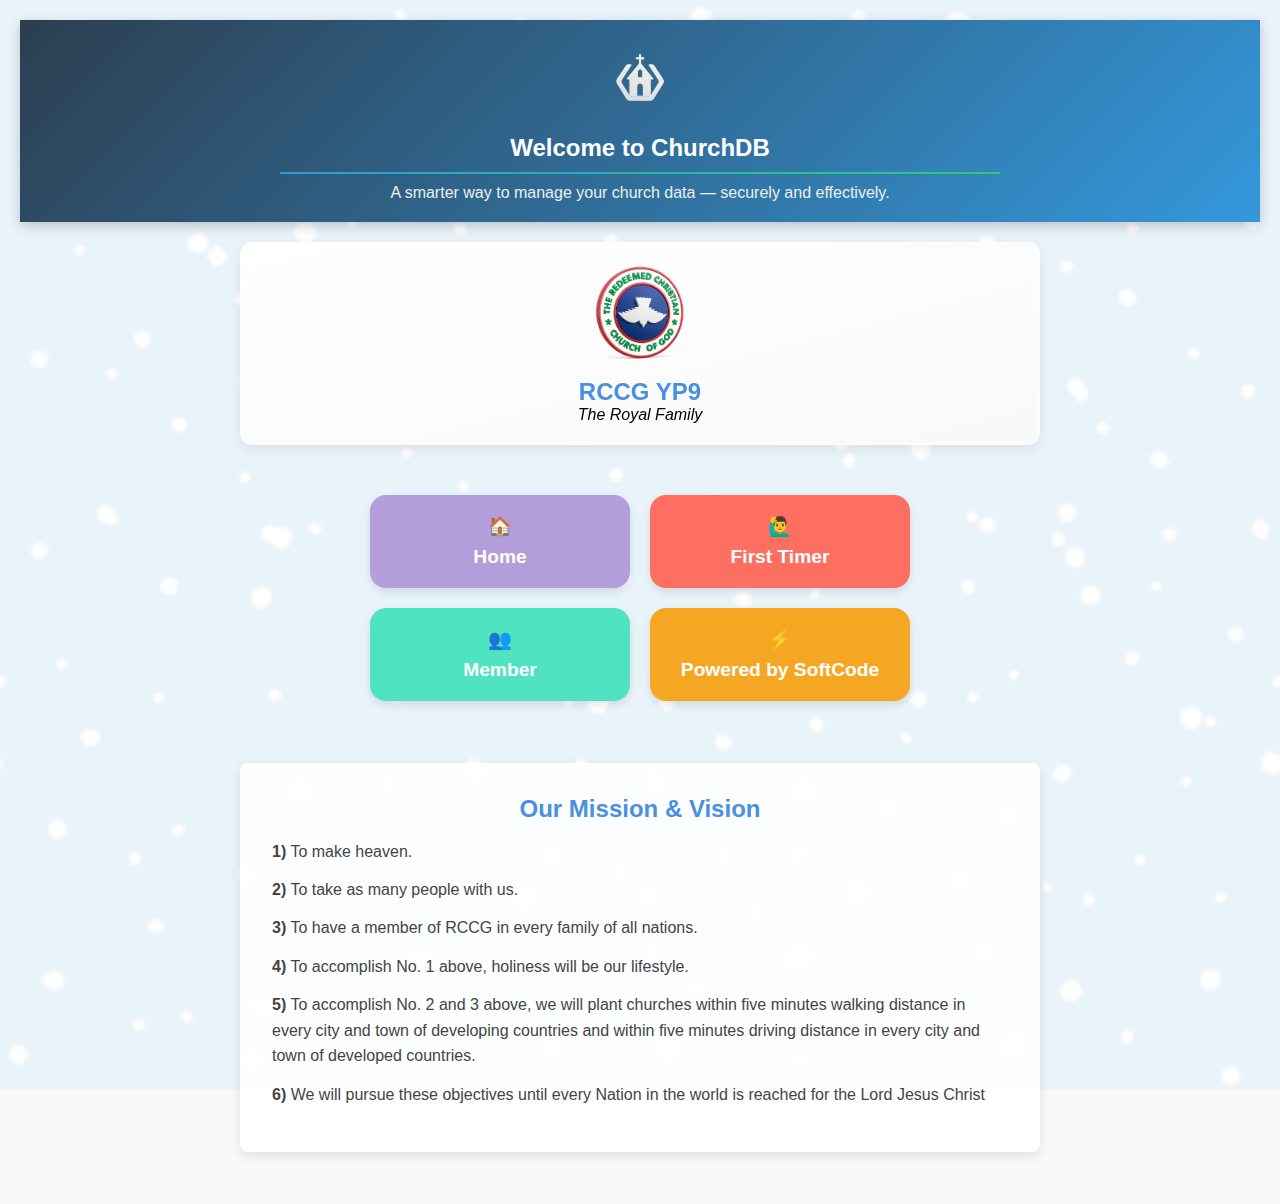
<file: index.html>
<!DOCTYPE html>
<html lang="en">
<head>
  <meta charset="UTF-8" />
  <meta name="viewport" content="width=device-width, initial-scale=1" />
  <title>ChurchDB App</title>
  <link rel="icon" href="images/SoftCode-Favicon.png" type="image/png" />
  <link rel="stylesheet" href="dashboard.css" />
</head>
<body>
  <header class="app-header">
    <img src="images/ChurchDB-white-logo.png" alt="ChurchDB Logo" class="app-logo" />
    <h1 class="app-title">Welcome to ChurchDB</h1>
    <hr class="decorative-line" />
    <h2 class="app-subtitle">A smarter way to manage your church data — securely and effectively.</h2>
  </header>

  <section id="church-title" class="church-title-card">
    <img src="images/New RCCG Logo.png" alt="Logo" class="welcome-logo">
    <h2>RCCG YP9</h2>
    <p>The Royal Family</p>
  </section>

  <main class="dashboard">
        <a href="index.html" class="tile tile-mission">
      🏠<span>Home</span>
    </a>
    <a href="#" class="tile tile-first-timer">
      🙋‍♂️<span>First Timer</span>
    </a>
    <a href="member.html" class="tile tile-member">
      👥<span>Member</span>
    </a>
    <a href="https://www.soft-code.org" target="_blank" rel="noopener" class="tile tile-powered">
      ⚡<span>Powered by SoftCode</span>
    </a>
  </main>

      <!-- Mission Section -->
    <section class="mission-section">
      <h2>Our Mission & Vision</h2>
      <ul class="mission-list">
        <li><strong>1)</strong> To make heaven.</li>
        <li><strong>2)</strong> To take as many people with us.</li>
        <li><strong>3)</strong> To have a member of RCCG in every family of all nations.</li>
        <li><strong>4)</strong> To accomplish No. 1 above, holiness will be our lifestyle.</li>
        <li><strong>5)</strong> To accomplish No. 2 and 3 above, we will plant churches within five minutes walking distance in every city and town of developing countries and within five minutes driving distance in every city and town of developed countries.
        </li>
        <li><strong>6)</strong> We will pursue these objectives until every Nation in the world is reached for the Lord Jesus Christ</li>
      </ul>
    </section>

</body>
</html>
</file>
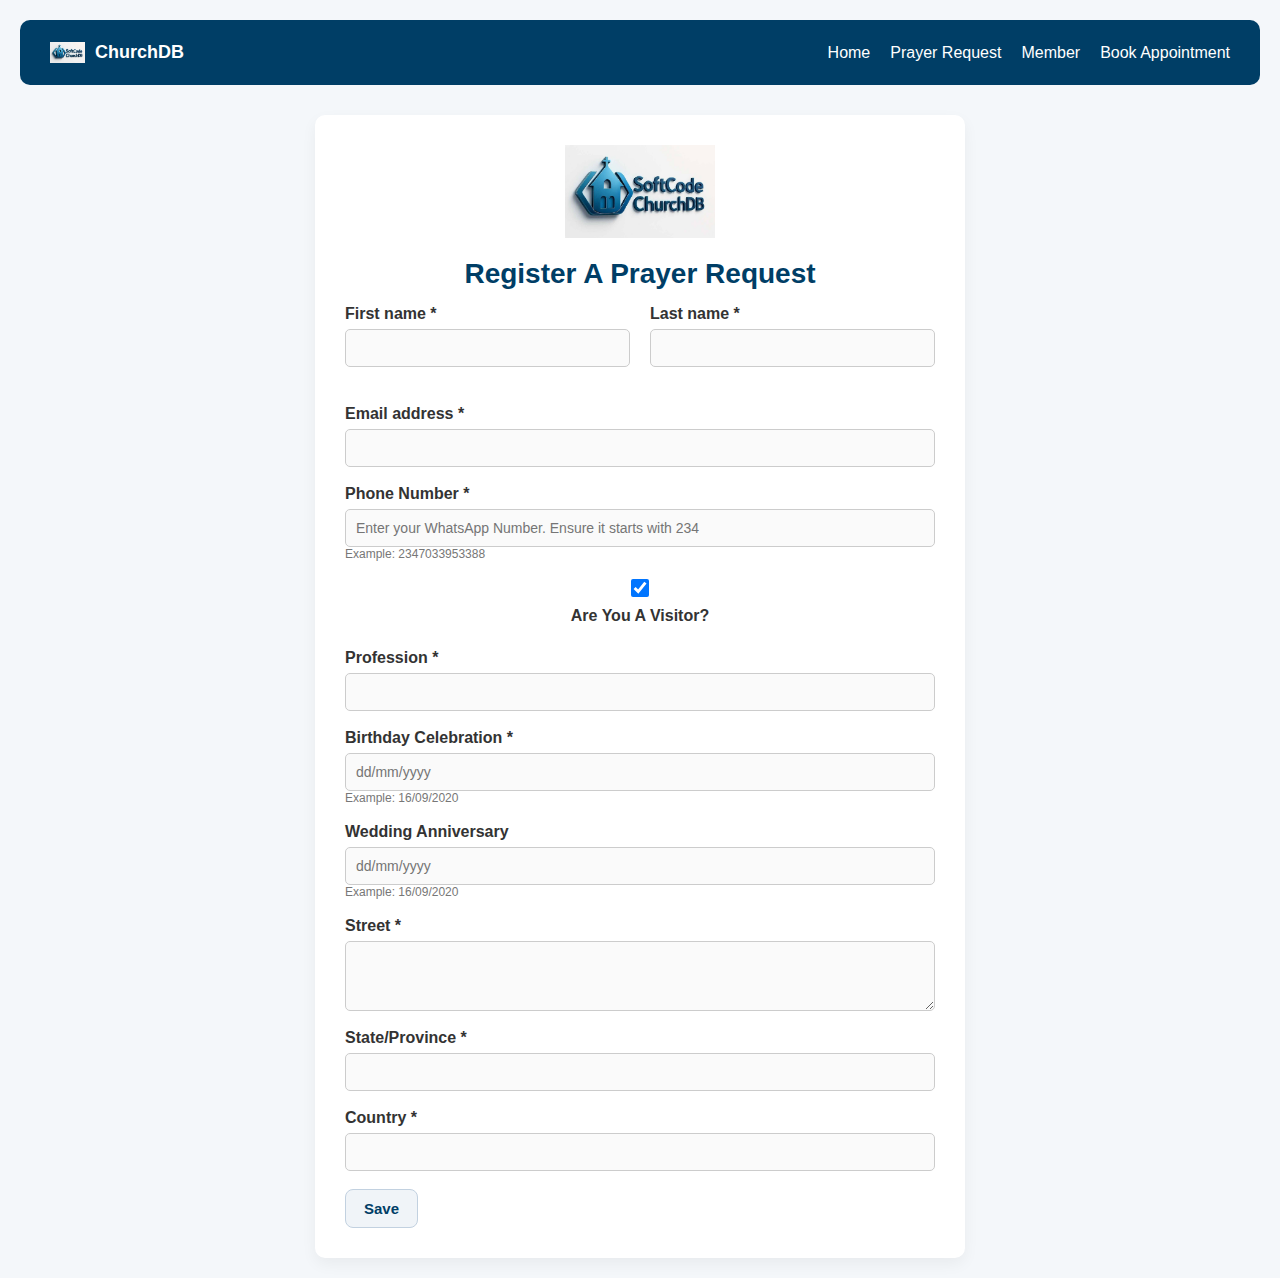
<file: appointment.html>
<!DOCTYPE html>
<html lang="en">
<head>
  <meta charset="UTF-8">
  <meta name="viewport" content="width=device-width, initial-scale=1.0">
  <title>Register a Prayer Request</title>
  <link rel="icon" type="image/png" href="images/favicon.png"> <!-- Add this line -->
  <link rel="stylesheet" href="form-style.css">
</head>
<body>

   <nav class="navbar">
  <a href="index.html" class="nav-brand">
    <img src="images/SoftCode ChurchDB2.1.jpg" alt="ChurchDB Logo" class="nav-logo">
    <span class="nav-title">ChurchDB</span>
  </a>
  <ul class="nav-links">
    <li><a href="index.html">Home</a></li>
    <li><a href="prayer-request.html">Prayer Request</a></li>
    <li><a href="member.html">Member</a></li>
    <li><a href="appointment.html">Book Appointment</a></li>
  </ul>
</nav>



  <div class="form-container">
    <img src="images/SoftCode ChurchDB2.1.jpg" alt="ChurchDB Logo" class="welcome-logo">
    <h1 class="form-title">Register A Prayer Request</h1>

    <form id="form" action="https://webto.salesforce.com/servlet/servlet.WebToLead?encoding=UTF-8&orgId=00DWU00000PkmJN" method="POST">
      <input type="hidden" name="oid" value="00DWU00000PkmJN">
      <input type="hidden" name="retURL" value="https://churchdb.github.io/rccg-yp9/successpage.html">

      <div class="form-row">
        <div class="form-group">
          <label for="first_name">First name *</label>
          <input type="text" id="first_name" name="first_name" required>
        </div>

        <div class="form-group">
          <label for="last_name">Last name *</label>
          <input type="text" id="last_name" name="last_name" required>
        </div>
      </div>

      <div class="form-group">
        <label for="email">Email address *</label>
        <input type="email" id="email" name="email" required>
      </div>

      <div class="form-group">
  <label for="phone">Phone Number *</label>
  <input
    type="text"
    id="phone"
    name="phone"
    placeholder="Enter your WhatsApp Number. Ensure it starts with 234"
    pattern="234\d{10}"
    title="Phone number must start with 234 followed by 10 digits"
    required
  >
  <small>Example: 2347033953388</small>
</div>


      <div class="form-group checkbox-group">
        <input type="checkbox" id="00NWU00000wVbYA" name="00NWU00000wVbYA" value="1" checked>
        <label for="00NWU00000wVbYA">Are You A Visitor?</label>
      </div>

      <div class="form-group">
        <label for="company">Profession *</label>
        <input type="text" id="company" name="company" required>
      </div>

      <div class="form-group">
        <label for="00NWU00000wVHBF">Birthday Celebration *</label>
        <input type="text" id="00NWU00000wVHBF" name="00NWU00000wVHBF" placeholder="dd/mm/yyyy" required>
        <small>Example: 16/09/2020</small>
      </div>

      <div class="form-group">
        <label for="00NWU00000wVGez">Wedding Anniversary</label>
        <input type="text" id="00NWU00000wVGez" name="00NWU00000wVGez" placeholder="dd/mm/yyyy">
        <small>Example: 16/09/2020</small>
      </div>

      <div class="form-group">
        <label for="street">Street *</label>
        <textarea id="street" name="street" rows="3" required></textarea>
      </div>

      <div class="form-group">
        <label for="state">State/Province *</label>
        <input type="text" id="state" name="state" required>
      </div>

      <div class="form-group">
        <label for="country">Country *</label>
        <input type="text" id="country" name="country" required>
      </div>

      <button type="submit" class="btn-submit">Save</button>
    </form>
  </div>

</body>
</html>
</file>
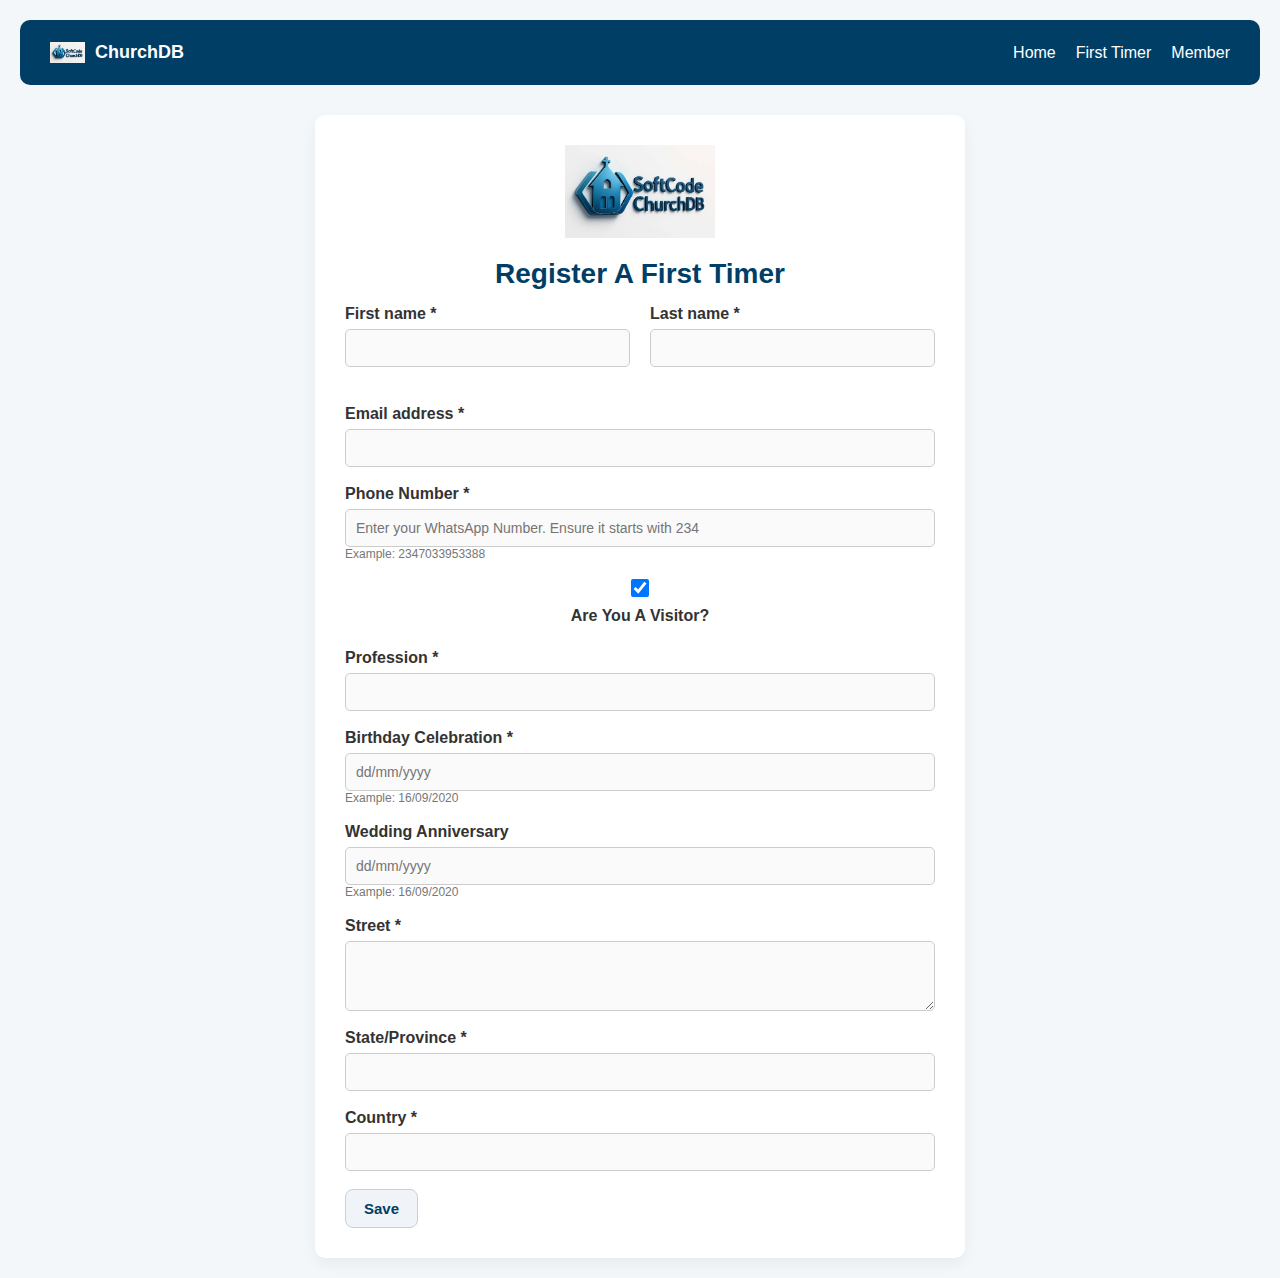
<file: first-timer.html>
<!DOCTYPE html>
<html lang="en">
<head>
  <meta charset="UTF-8">
  <meta name="viewport" content="width=device-width, initial-scale=1.0">
  <title>Register a First Timer</title>
  <link rel="stylesheet" href="form-style.css">
</head>
<body>

   <nav class="navbar">
  <a href="index.html" class="nav-brand">
    <img src="images/SoftCode ChurchDB2.1.jpg" alt="ChurchDB Logo" class="nav-logo">
    <span class="nav-title">ChurchDB</span>
  </a>
  <ul class="nav-links">
    <li><a href="index.html">Home</a></li>
    <li><a href="first-timer.html">First Timer</a></li>
    <li><a href="member.html">Member</a></li>
  </ul>
</nav>



  <div class="form-container">
    <img src="images/SoftCode ChurchDB2.1.jpg" alt="ChurchDB Logo" class="welcome-logo">
    <h1 class="form-title">Register A First Timer</h1>

    <form id="form" action="https://webto.salesforce.com/servlet/servlet.WebToLead?encoding=UTF-8&orgId=00DWU00000PkmJN" method="POST">
      <input type="hidden" name="oid" value="00DWU00000PkmJN">
      <input type="hidden" name="retURL" value="https://churchdb.github.io/rccg-tohgsuccesspage.html">

      <div class="form-row">
        <div class="form-group">
          <label for="first_name">First name *</label>
          <input type="text" id="first_name" name="first_name" required>
        </div>

        <div class="form-group">
          <label for="last_name">Last name *</label>
          <input type="text" id="last_name" name="last_name" required>
        </div>
      </div>

      <div class="form-group">
        <label for="email">Email address *</label>
        <input type="email" id="email" name="email" required>
      </div>

      <div class="form-group">
  <label for="phone">Phone Number *</label>
  <input
    type="text"
    id="phone"
    name="phone"
    placeholder="Enter your WhatsApp Number. Ensure it starts with 234"
    pattern="234\d{10}"
    title="Phone number must start with 234 followed by 10 digits"
    required
  >
  <small>Example: 2347033953388</small>
</div>


      <div class="form-group checkbox-group">
        <input type="checkbox" id="00NWU00000wVbYA" name="00NWU00000wVbYA" value="1" checked>
        <label for="00NWU00000wVbYA">Are You A Visitor?</label>
      </div>

      <div class="form-group">
        <label for="company">Profession *</label>
        <input type="text" id="company" name="company" required>
      </div>

      <div class="form-group">
        <label for="00NWU00000wVHBF">Birthday Celebration *</label>
        <input type="text" id="00NWU00000wVHBF" name="00NWU00000wVHBF" placeholder="dd/mm/yyyy" required>
        <small>Example: 16/09/2020</small>
      </div>

      <div class="form-group">
        <label for="00NWU00000wVGez">Wedding Anniversary</label>
        <input type="text" id="00NWU00000wVGez" name="00NWU00000wVGez" placeholder="dd/mm/yyyy">
        <small>Example: 16/09/2020</small>
      </div>

      <div class="form-group">
        <label for="street">Street *</label>
        <textarea id="street" name="street" rows="3" required></textarea>
      </div>

      <div class="form-group">
        <label for="state">State/Province *</label>
        <input type="text" id="state" name="state" required>
      </div>

      <div class="form-group">
        <label for="country">Country *</label>
        <input type="text" id="country" name="country" required>
      </div>

      <button type="submit" class="btn-submit">Save</button>
    </form>
  </div>

</body>
</html>
</file>
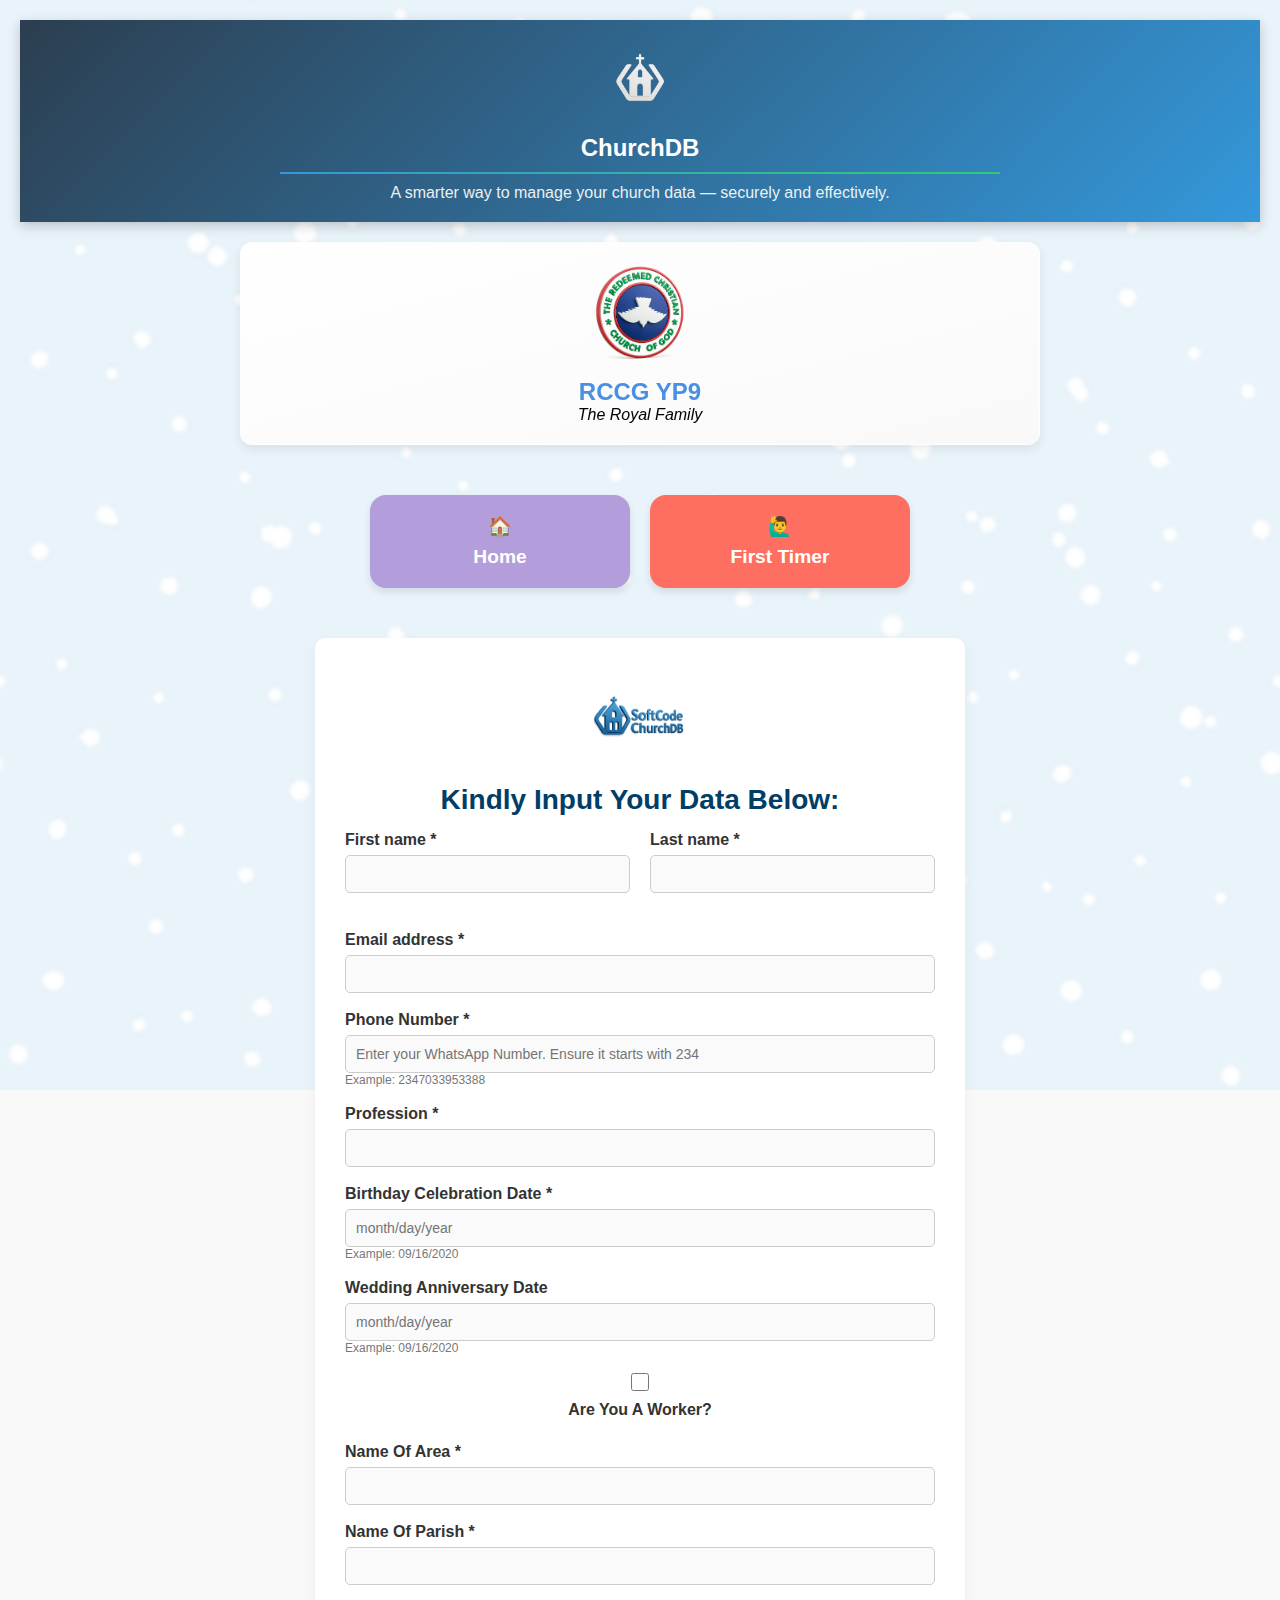
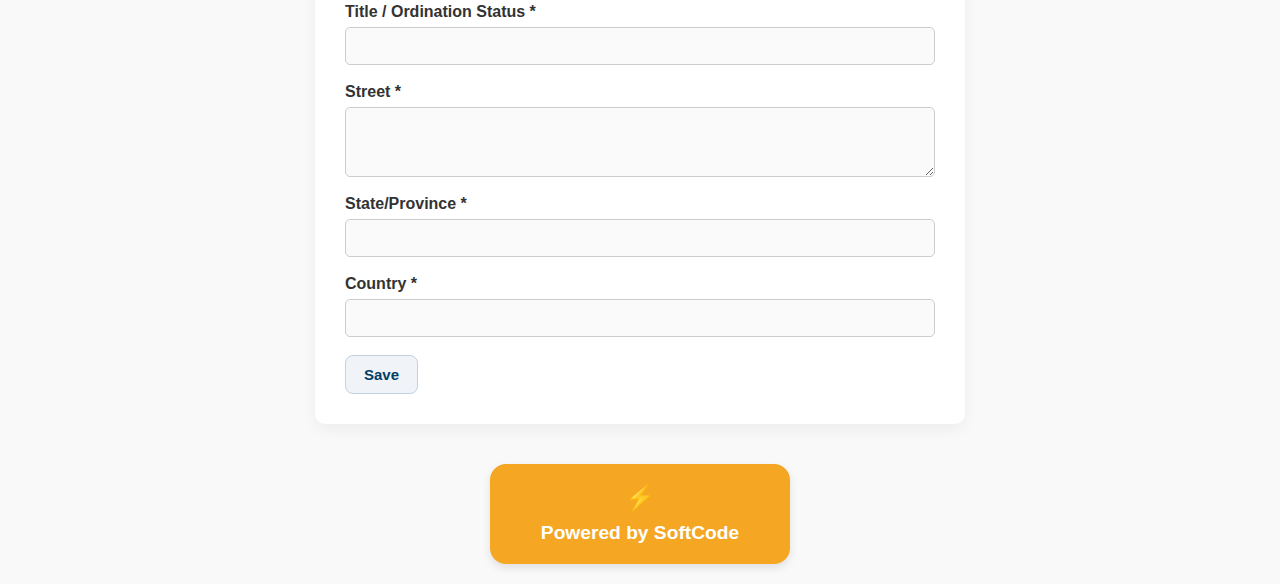
<file: member.html>
<!DOCTYPE html>
<html lang="en">
<head>
  <meta charset="UTF-8" />
  <meta name="viewport" content="width=device-width, initial-scale=1" />
  <title>ChurchDB App</title>
  <link rel="icon" href="images/SoftCode-Favicon.png" type="image/png" />
  <link rel="stylesheet" href="dashboard.css" />
</head>
<body>
  <header class="app-header">
    <img src="images/ChurchDB-white-logo.png" alt="ChurchDB Logo" class="app-logo" />
    <h1 class="app-title">ChurchDB</h1>
    <hr class="decorative-line" />
    <h2 class="app-subtitle">A smarter way to manage your church data — securely and effectively.</h2>
  </header>

  <section id="church-title" class="church-title-card">
    <img src="images/New RCCG Logo.png" alt="Logo" class="welcome-logo">
    <h2>RCCG YP9</h2>
    <p>The Royal Family</p>
  </section>

    <main class="dashboard">
    <a href="index.html" class="tile tile-mission">
      🏠<span>Home</span>
    </a>
        <a href="#" class="tile tile-first-timer">
      🙋‍♂️<span>First Timer</span>
    </a>
  </main>


<!-- Form -->



  <div class="form-container">
    <img src="images/ChurchDB.png" alt="ChurchDB Logo" class="welcome-logo">
    <h1 class="form-title">Kindly Input Your Data Below:</h1>

    <form id="form" action="https://webto.salesforce.com/servlet/servlet.WebToLead?encoding=UTF-8&orgId=00Dbm00000Pejfx" method="POST">
      <input type="hidden" name="oid" value="00Dbm00000Pejfx">
      <input type="hidden" name="retURL" value="https://churchdb.github.io/rccg-yp9/successpage.html">

      <div class="form-row">
        <div class="form-group">
          <label for="first_name">First name *</label>
          <input type="text" id="first_name" name="first_name" required>
        </div>

        <div class="form-group">
          <label for="last_name">Last name *</label>
          <input type="text" id="last_name" name="last_name" required>
        </div>
      </div>

      <div class="form-group">
        <label for="email">Email address *</label>
        <input type="email" id="email" name="email" required>
      </div>

      <div class="form-group">
  <label for="phone">Phone Number *</label>
  <input
    type="text"
    id="phone"
    name="phone"
    placeholder="Enter your WhatsApp Number. Ensure it starts with 234"
    pattern="234\d{10}"
    title="Phone number must start with 234 followed by 10 digits"
    required
  >
  <small>Example: 2347033953388</small>
</div>

      <div class="form-group">
        <label for="company">Profession *</label>
        <input type="text" id="company" name="company" required>
      </div>

      <div class="form-group">
        <label for="00Nbm00000QrRr7">Birthday Celebration Date *</label>
        <input type="text" id="00Nbm00000QrRr7" name="00Nbm00000QrRr7" placeholder="month/day/year" required>
        <small>Example: 09/16/2020</small>
      </div>

      <div class="form-group">
        <label for="00Nbm00000QrRsj">Wedding Anniversary Date</label>
        <input type="text" id="00Nbm00000QrRsj" name="00Nbm00000QrRsj" placeholder="month/day/year">
        <small>Example: 09/16/2020</small>
      </div>

      <div class="form-group checkbox-group">
        <input type="checkbox" id="00Nbm00000QrRnt" name="00Nbm00000QrRnt" value="1">
        <label for="00Nbm00000QrRnt">Are You A Worker?</label>
      </div>

      <div class="form-group">
        <label for="00Nbm00000R1149">Name Of Area *</label>
        <input type="text" id="00Nbm00000R1149" name="00Nbm00000R1149" required>
      </div>

      <div class="form-group">
        <label for="00Nbm00000R117N">Name Of Parish *</label>
        <input type="text" id="00Nbm00000R117N" name="00Nbm00000R117N" required>
      </div>

      <div class="form-group">
        <label for="00Nbm00000R11FR">Title / Ordination Status *</label>
        <input type="text" id="00Nbm00000R11FR" name="00Nbm00000R11FR" required>
      </div>

      <div class="form-group">
        <label for="street">Street *</label>
        <textarea id="street" name="street" rows="3" required></textarea>
      </div>

      <div class="form-group">
        <label for="state">State/Province *</label>
        <input type="text" id="state" name="state" required>
      </div>

      <div class="form-group">
        <label for="country">Country *</label>
        <input type="text" id="country" name="country" required>
      </div>

      <button type="submit" class="btn-submit">Save</button>
    </form>
  </div>

  <!-- Footer -->


<a href="https://www.soft-code.org" target="_blank" rel="noopener" class="tile-powered-1">
  <div class="icon">⚡</div>
  Powered by SoftCode
</a>

</body>
</html>
</file>
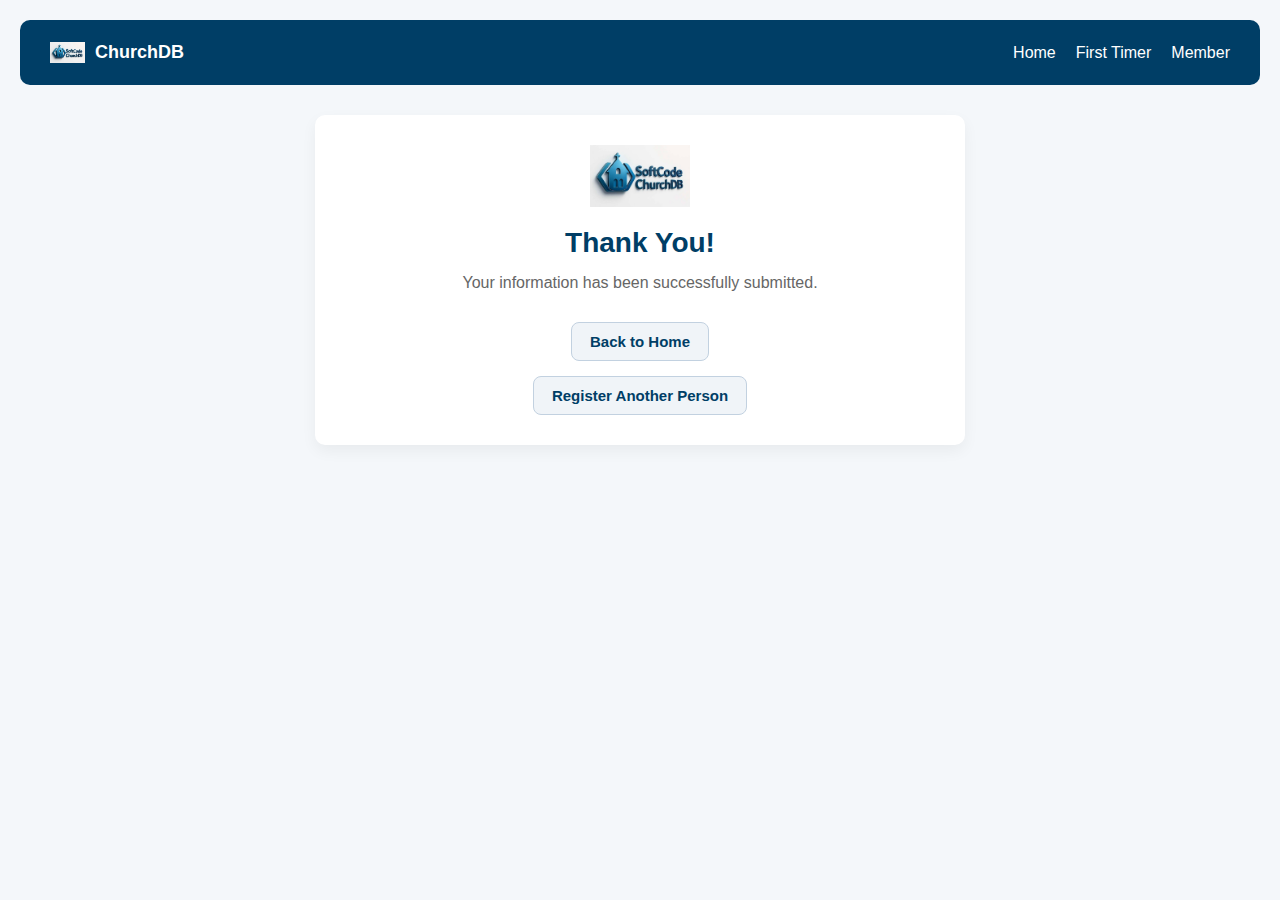
<file: successpage.html>
<!DOCTYPE html>
<html lang="en">
<head>
  <meta charset="UTF-8" />
  <meta name="viewport" content="width=device-width, initial-scale=1.0" />
  <title>Submission Successful | SoftCode ChurchDB</title>
  <link rel="icon" type="image/png" href="images/favicon.png"> <!-- Add this line -->
  <link rel="stylesheet" href="form-style.css" />
</head>
<body>

  <!-- Nav Bar -->
  <nav class="navbar">
    <a href="index.html" class="nav-brand">
      <img src="images/SoftCode ChurchDB2.1.jpg" alt="ChurchDB Logo" class="nav-logo">
      <span class="nav-title">ChurchDB</span>
    </a>
    <ul class="nav-links">
      <li><a href="index.html">Home</a></li>
      <li><a href="first-timer.html">First Timer</a></li>
      <li><a href="member.html">Member</a></li>
    </ul>
  </nav>

  <div class="form-container" style="text-align: center;">
    <img src="images/SoftCode ChurchDB2.1.jpg" alt="Success Logo" class="welcome-logo" style="width: 100px; margin-bottom: 20px;">
    <h1 class="form-title">Thank You!</h1>
    <p class="welcome-text">Your information has been successfully submitted.</p>

    <div class="button-group">
      <a href="index.html" class="btn-link">Back to Home</a>
      <a href="first-timer.html" class="btn-link">Register Another Person</a>
    </div>
  </div>

</body>
</html>
</file>
<file: dashboard.css>
/* app-style.css */

/* Add this to the top of your CSS */
@keyframes fadeSlideUp {
  0% {
    opacity: 0;
    transform: translateY(20px);
  }
  100% {
    opacity: 1;
    transform: translateY(0);
  }
}

@keyframes fadeInUp {
  from { opacity: 0; transform: translateY(20px); }
  to { opacity: 1; transform: translateY(0); }
}


body {
  margin: 0;
  font-family: 'Segoe UI', sans-serif;
  background-color: #f9f9f9;
  color: #333;
}


.app-header {
  background: linear-gradient(135deg, #2c3e50, #3498db);
  color: white;
  padding: 20px;
  text-align: center;
  box-shadow: 0 4px 12px rgba(0,0,0,0.2);
}

.app-subtitle {
  font-size: 1rem;
  font-weight: 400;
  margin-top: 8px;
  color: #ecf0f1;
}

.app-logo, .app-title {
  animation: fadeInUp 0.8s ease-out;
}

.app-logo {
  width: 80px;
  margin-bottom: 10px;
}

.app-title {
  font-size: 1.5rem;
  margin: 0;
}

.decorative-line {
  border: none;
  height: 2px;
  background: linear-gradient(to right, #3498db, #2ecc71);
  margin: 10px auto;
  width: 60%;
}


.dashboard {
  display: grid;
  grid-template-columns: repeat(2, 1fr); /* Two columns */
  grid-template-rows: repeat(2, auto);   /* Two rows */
  gap: 20px; /* Controls spacing between tiles */
  padding: 30px;
  max-width: 600px;
  margin: 0 auto;
}


/* Tile styling */

.tile {
  display: flex;
  flex-direction: column;
  align-items: center;
  justify-content: center;
  padding: 20px;
  border-radius: 16px;
  font-size: 1.2rem;
  font-weight: bold;
  color: white;
  background-color: #4a90e2;
  box-shadow: 0 4px 8px rgba(0,0,0,0.1);
  text-decoration: none;
  transition: transform 0.2s ease;
  text-align: center;
}

.tile span {
  margin-top: 8px;
}


/* Stagger animation for each tile */
.tile:nth-child(1) { animation-delay: 0.1s; }
.tile:nth-child(2) { animation-delay: 0.2s; }
.tile:nth-child(3) { animation-delay: 0.3s; }
.tile:nth-child(4) { animation-delay: 0.4s; }


.tile:hover {
  transform: scale(1.05);
  box-shadow: 0 6px 12px rgba(0,0,0,0.15);
}

/* Individual tile colors */
.tile-first-timer { background-color: #FF6F61; }
.tile-member { background-color: #50E3C2; }
.tile-mission { background-color: #B39DDB; }
.tile-powered { background-color: #F5A623; }

.tile-powered-1 {
  background-color: #F5A623;
  color: white;
  font-weight: bold;
  font-size: 1.2rem;
  padding: 20px;
  border-radius: 16px;
  text-align: center;
  text-decoration: none;
  box-shadow: 0 4px 8px rgba(0,0,0,0.1);
  transition: transform 0.2s ease;
  width: 100%;
  max-width: 300px;
  margin: 0 auto;
  margin-top: 40px; /* Creates space above the tile */
  display: flex;
  flex-direction: column;
  align-items: center;
  justify-content: center;
}

.tile-powered-1:hover {
  transform: scale(1.05);
}

.tile-powered-1 .icon {
  font-size: 1.5rem;
  margin-bottom: 10px;
  
}


.church-title-card {
  background-color: white;
  max-width: 800px;
  margin: 20px auto;
  padding: 20px;
  border-radius: 12px;
  border: 1px solid #e0e0e0; /* Subtle border */
  box-shadow: 0 4px 12px rgba(0, 0, 0, 0.08); /* Softer, deeper shadow */
  background-image: linear-gradient(to bottom right, #ffffff, #f9f9f9); /* Gentle gradient */
  border: 1px solid rgba(255, 255, 255, 0.6);
  backdrop-filter: blur(4px);
  text-align: center; /* Centers text horizontally */
}

.church-title-card h2 {
  margin-top: 0;
  color: #4A90E2;
}

.church-title-card p {
  margin-top: 0;
  color: black;
  font-style: italic;
}




.mission-card {
  background-color: white;
  max-width: 800px;
  margin: 20px auto;
  padding: 20px;
  border-radius: 12px;
  border: 1px solid #e0e0e0; /* Subtle border */
  box-shadow: 0 4px 12px rgba(0, 0, 0, 0.08); /* Softer, deeper shadow */
  background-image: linear-gradient(to bottom right, #ffffff, #f9f9f9); /* Gentle gradient */
  border: 1px solid rgba(255, 255, 255, 0.6);
  backdrop-filter: blur(4px);
}


.mission-card h2 {
  margin-top: 0;
  color: #4A90E2;
}

.mission-card ul {
  padding-left: 20px;
}





// Other Pages


/* Navigation Bar */
.navbar {
  background-color: #003e66;
  color: white;
  padding: 15px 30px;
  display: flex;
  justify-content: space-between;
  align-items: center;
  border-radius: 10px;
  margin-bottom: 30px;
}

.nav-brand {
  display: flex;
  align-items: center;
  text-decoration: none;
}

.nav-logo {
  height: 35px;
  width: 35px;
  object-fit: contain;
  margin-right: 10px;
  border-radius: 4px;
}

.nav-title {
  color: white;
  font-size: 18px;
  font-weight: bold;
}


.nav-logo {
  font-size: 20px;
  font-weight: bold;
  color: white;
}

.nav-links {
  list-style: none;
  display: flex;
  gap: 20px;
}

.nav-links a {
  color: white;
  text-decoration: none;
  font-weight: 500;
  transition: color 0.3s ease;
}

.nav-links a:hover {
  color: #e0e9f2;
}



/* General Reset */


* {
  box-sizing: border-box;
  margin: 0;
  padding: 0;
}

body {
  font-family: 'Segoe UI', Tahoma, Geneva, Verdana, sans-serif;
  background: url('images/church-background.webp') no-repeat center center fixed;
  background-size: cover;
  padding: 20px;
  color: white; /* Change from #333 to white for better contrast */
}


/* Shared Layout Containers */
.form-container,
.welcome-container {
  background-color: #fff;
  max-width: 650px;
  margin: auto;
  padding: 30px;
  border-radius: 10px;
  box-shadow: 0 6px 15px rgba(0, 0, 0, 0.05);
}

/* Logo Styling */
.welcome-logo,
.form-logo {
  display: block;
  width: 150px;
  height: auto;
  margin: 0 auto 20px;
  object-fit: contain;
  border-radius: 0;
}

/* Titles */
.welcome-title,
.form-title {
  text-align: center;
  font-size: 28px;
  margin-bottom: 15px;
  font-weight: bold;
  color: #003e66; /* From logo */
}

.welcome-title span {
  color: #444;
}

.welcome-text {
  text-align: center;
  color: #666;
  margin-bottom: 30px;
  font-size: 16px;
}

/* Button Styles */
.button-group {
  display: flex;
  flex-direction: column;
  gap: 15px;
  align-items: center; /* centers buttons horizontally */
}


.btn-link,
.btn-submit {
  display: inline-block;
  text-decoration: none;
  background-color: #f0f4f8;
  color: #003e66;
  padding: 10px 18px;
  border-radius: 8px;
  font-size: 15px;
  font-weight: 600;
  border: 1px solid #c2d1e0;
  width: fit-content;
  margin: 0 auto;
  transition: all 0.3s ease;
}

.btn-link:hover,
.btn-submit:hover {
  background-color: #e0e9f2;
  color: #002d4d;
  border-color: #9bb3c9;
}


/* Form Layout */
.form-row {
  display: flex;
  gap: 20px;
  margin-bottom: 20px;
  flex-wrap: wrap;
}

.form-group {
  display: flex;
  flex-direction: column;
  margin-bottom: 18px;
  flex: 1;
}

label {
  margin-bottom: 6px;
  font-weight: 600;
  color: #333;
}

/* Inputs */
input[type="text"],
input[type="email"],
input[type="tel"],
input[type="date"],
textarea {
  padding: 10px;
  border: 1px solid #ccc;
  border-radius: 5px;
  font-size: 14px;
  background-color: #fafafa;
}

textarea {
  resize: vertical;
}

select {
  padding: 12px 14px;
  border: 1px solid #cbd5e1;
  border-radius: 8px;
  font-size: 15px;
  background-color: #f9fafb;
  color: #333;
  -webkit-appearance: none;
  -moz-appearance: none;
  appearance: none;
  background-image: url("data:image/svg+xml;charset=US-ASCII,%3Csvg xmlns='http://www.w3.org/2000/svg' width='16' height='16' fill='%23003e66' class='bi bi-chevron-down' viewBox='0 0 16 16'%3E%3Cpath fill-rule='evenodd' d='M1.646 4.646a.5.5 0 0 1 .708 0L8 10.293l5.646-5.647a.5.5 0 0 1 .708.708l-6 6a.5.5 0 0 1-.708 0l-6-6a.5.5 0 0 1 0-.708z'/%3E%3C/svg%3E");
  background-repeat: no-repeat;
  background-position: right 12px center;
  background-size: 14px;
  cursor: pointer;
  transition: border-color 0.3s ease, background-color 0.3s ease;
}

select:focus {
  outline: none;
  border-color: #003e66;
  background-color: #fff;
}



/* Checkbox group */
.checkbox-group {
  display: flex;
  align-items: center;
  gap: 10px;
  margin-bottom: 18px;
}

.checkbox-group input {
  width: 18px;
  height: 18px;
}

small {
  font-size: 12px;
  color: #777;
}

.footer {
  background-color: #111827;
  color: #f9fafb;
  text-align: center;
  padding: 2rem 1rem;
  margin-top: 3rem;
  border-top: 1px solid #374151;
}

.footer a {
  color: #60a5fa;
  text-decoration: none;
}

.footer a:hover {
  text-decoration: underline;
}

.footer-text {
  font-size: 1.2rem;
  font-weight: bold;
  margin-bottom: 0.5rem;
}

.footer-subtext {
  font-size: 1rem;
  margin-bottom: 0.5rem;
  color: #d1d5db;
}

.footer-copy,
.footer-credit {
  font-size: 0.9rem;
  color: #9ca3af;
}

body {
      font-family: 'Segoe UI', Tahoma, Geneva, Verdana, sans-serif;
      margin: 0;
      background-color: #f9f9f9;
      color: #333;
    }

    .navbar {
      display: flex;
      justify-content: space-between;
      align-items: center;
      padding: 1rem 2rem;
      background-color: #003e66;
      color: #fff;
    }

    .nav-brand {
      display: flex;
      align-items: center;
      text-decoration: none;
      color: #fff;
    }

    .nav-logo {
      height: 40px;
      margin-right: 10px;
    }

    .nav-title {
      font-weight: bold;
      font-size: 1.2rem;
    }

    .nav-links {
      list-style: none;
      display: flex;
      gap: 1.5rem;
    }

    .nav-links a {
      color: #fff;
      text-decoration: none;
      font-weight: 500;
    }

    .nav-links a:hover {
      text-decoration: underline;
    }

    .welcome-container {
      text-align: center;
      padding: 3rem 1rem;
    }

    .welcome-logo { 
  width: 100px;
  margin-bottom: 1rem;
  transition: transform 0.6s;
  transform-style: preserve-3d;
}

.welcome-logo:hover {
  transform: rotateY(180deg);
}


    .welcome-title {
      font-size: 2rem;
      color: #003e66;
    }

    .welcome-title span {
      font-weight: bold;
      color: #005ea2;
    }

    .welcome-text {
      font-size: 1.1rem;
      margin-top: 0.5rem;
      color: #555;
      text-align: left;
    }

.mission-section {
  background-color: #ffffffdd;
  padding: 2rem;
  border-radius: 8px;
  box-shadow: 0 4px 12px rgba(0, 0, 0, 0.1);
  max-width: 800px;
  margin: 2rem auto;
}

.mission-section h2 {
  text-align: center;
  margin-bottom: 1rem;
  color: #4A90E2;
}

.mission-list {
  list-style: none;
  padding: 0;
  color: #444;
}

.mission-list li {
  margin-bottom: 0.8rem;
  line-height: 1.6;
}

    .button-group {
      margin-top: 2rem;
    }

    .btn-link {
      display: inline-block;
      margin: 0 10px;
      padding: 0.75rem 1.5rem;
      background-color: #005ea2;
      color: white;
      text-decoration: none;
      border-radius: 5px;
      transition: background-color 0.3s ease;
    }

    .btn-link:hover {
      background-color: #004880;
    }

    .footer-promo {
      margin-top: 3rem;
      padding: 2rem;
      background-color: #f0f4f8;
      text-align: center;
      transition: background-color 0.3s ease;
    }

    .footer-promo:hover {
      background-color: #e0ebf5;
    }

    .footer-promo p {
      margin: 5px 0;
    }

    .footer-promo .brand {
      font-size: 14px;
      font-weight: bold;
      color: #003e66;
    }

    .footer-promo .description {
      font-size: 13px;
      color: #444;
    }


/* Mobile */
@media (max-width: 600px) {
  .form-row {
    flex-direction: column;
  }
}
</file>
<file: form-style.css>
/* Navigation Bar */
.navbar {
  background-color: #003e66;
  color: white;
  padding: 15px 30px;
  display: flex;
  justify-content: space-between;
  align-items: center;
  border-radius: 10px;
  margin-bottom: 30px;
}

.nav-brand {
  display: flex;
  align-items: center;
  text-decoration: none;
}

.nav-logo {
  height: 35px;
  width: 35px;
  object-fit: contain;
  margin-right: 10px;
  border-radius: 4px;
}

.nav-title {
  color: white;
  font-size: 18px;
  font-weight: bold;
}


.nav-logo {
  font-size: 20px;
  font-weight: bold;
  color: white;
}

.nav-links {
  list-style: none;
  display: flex;
  gap: 20px;
}

.nav-links a {
  color: white;
  text-decoration: none;
  font-weight: 500;
  transition: color 0.3s ease;
}

.nav-links a:hover {
  color: #e0e9f2;
}



/* General Reset */


* {
  box-sizing: border-box;
  margin: 0;
  padding: 0;
}

body {
  font-family: 'Segoe UI', Tahoma, Geneva, Verdana, sans-serif;
  background-color: #f4f7fa;
  padding: 20px;
  color: #333;
}

/* Shared Layout Containers */
.form-container,
.welcome-container {
  background-color: #fff;
  max-width: 650px;
  margin: auto;
  padding: 30px;
  border-radius: 10px;
  box-shadow: 0 6px 15px rgba(0, 0, 0, 0.05);
}

/* Logo Styling */
.welcome-logo,
.form-logo {
  display: block;
  width: 150px;
  height: auto;
  margin: 0 auto 20px;
  object-fit: contain;
  border-radius: 0;
}

/* Titles */
.welcome-title,
.form-title {
  text-align: center;
  font-size: 28px;
  margin-bottom: 15px;
  font-weight: bold;
  color: #003e66; /* From logo */
}

.welcome-title span {
  color: #444;
}

.welcome-text {
  text-align: center;
  color: #666;
  margin-bottom: 30px;
  font-size: 16px;
}

/* Button Styles */
.button-group {
  display: flex;
  flex-direction: column;
  gap: 15px;
  align-items: center; /* centers buttons horizontally */
}


.btn-link,
.btn-submit {
  display: inline-block;
  text-decoration: none;
  background-color: #f0f4f8;
  color: #003e66;
  padding: 10px 18px;
  border-radius: 8px;
  font-size: 15px;
  font-weight: 600;
  border: 1px solid #c2d1e0;
  width: fit-content;
  margin: 0 auto;
  transition: all 0.3s ease;
}

.btn-link:hover,
.btn-submit:hover {
  background-color: #e0e9f2;
  color: #002d4d;
  border-color: #9bb3c9;
}


/* Form Layout */
.form-row {
  display: flex;
  gap: 20px;
  margin-bottom: 20px;
  flex-wrap: wrap;
}

.form-group {
  display: flex;
  flex-direction: column;
  margin-bottom: 18px;
  flex: 1;
}

label {
  margin-bottom: 6px;
  font-weight: 600;
  color: #333;
}

/* Inputs */
input[type="text"],
input[type="email"],
input[type="tel"],
input[type="date"],
textarea {
  padding: 10px;
  border: 1px solid #ccc;
  border-radius: 5px;
  font-size: 14px;
  background-color: #fafafa;
}

textarea {
  resize: vertical;
}

/* Checkbox group */
.checkbox-group {
  display: flex;
  align-items: center;
  gap: 10px;
  margin-bottom: 18px;
}

.checkbox-group input {
  width: 18px;
  height: 18px;
}

small {
  font-size: 12px;
  color: #777;
}

/* Mobile */
@media (max-width: 600px) {
  .form-row {
    flex-direction: column;
  }
}
</file>
